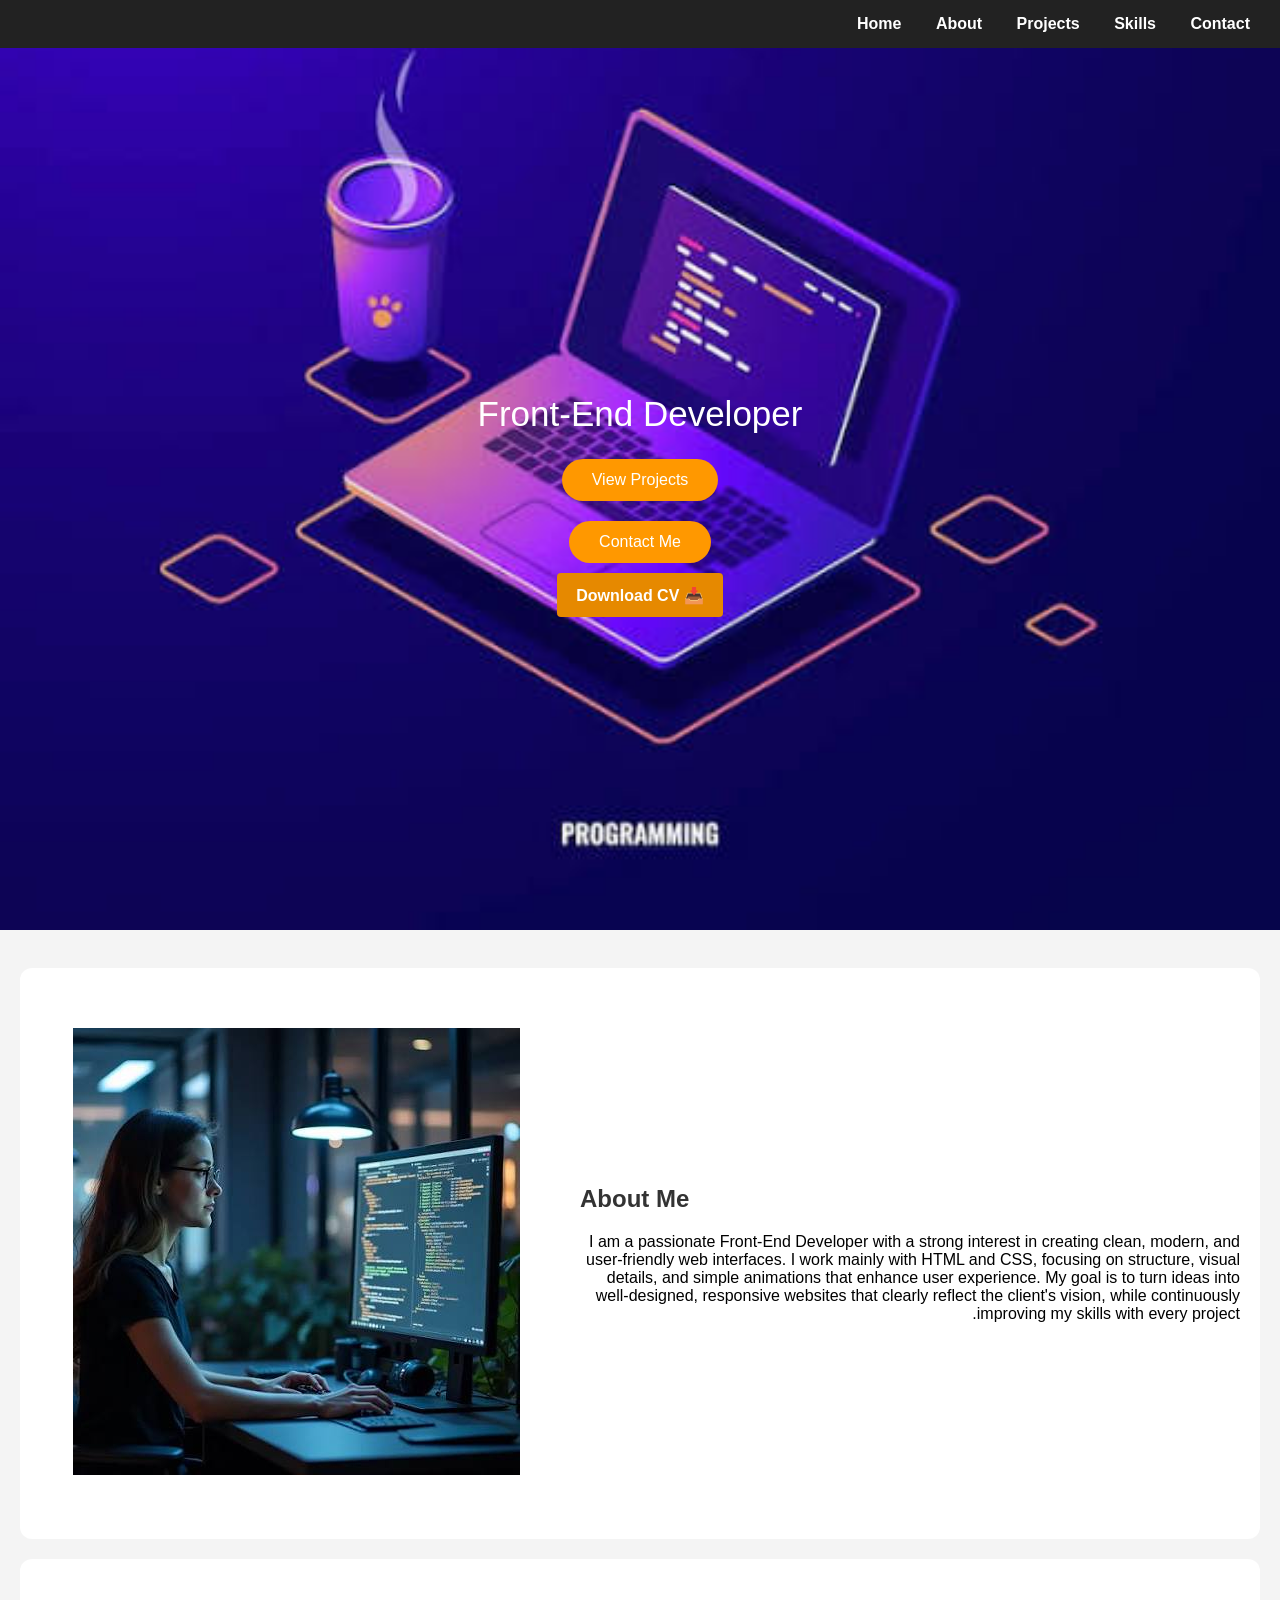
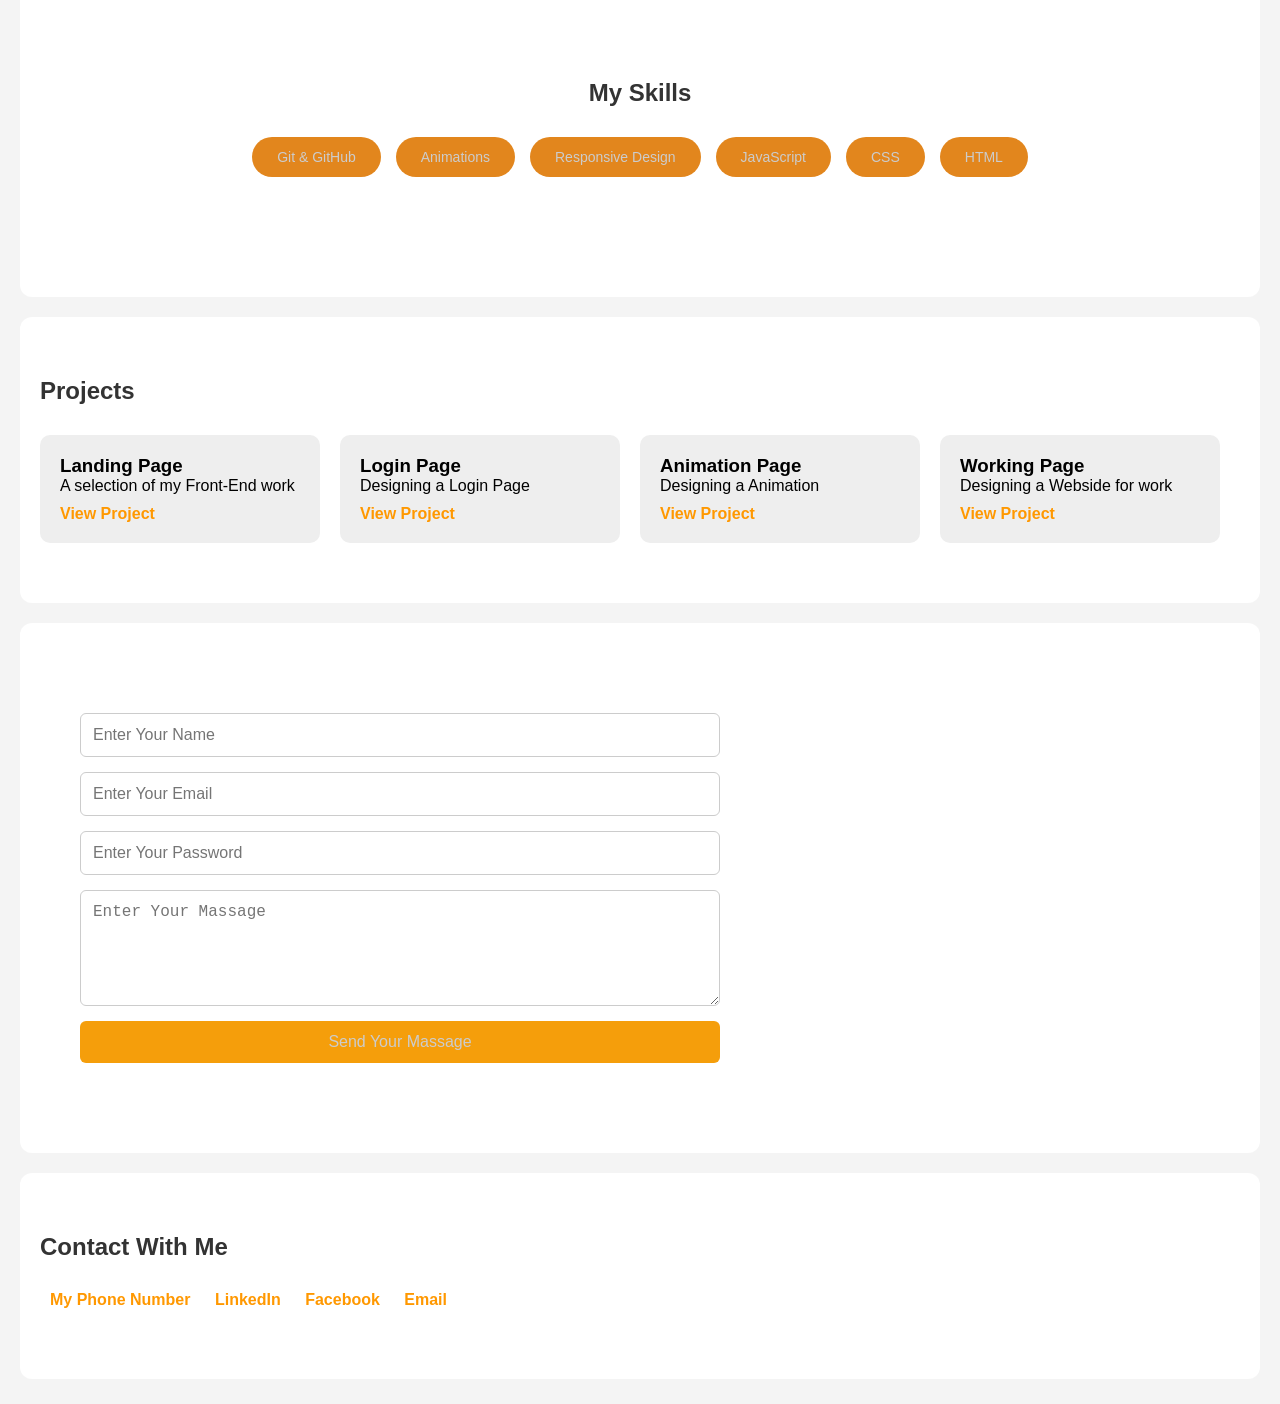
<file: index.html>
<!DOCTYPE html>
<html lang="ar">

<head>
    <meta charset="UTF-8">
    <meta name="viewport" content="width=device-width, initial-scale=1.0">
    <title>Portfolio | Aya Khaled</title>

    <style>
        * {
            box-sizing: border-box;
            margin: 0;
            padding: 0;
        }

        body {
            font-family: Arial, sans-serif;
            direction: rtl;
            background: #f4f4f4;
            scroll-behavior: smooth;
        }

        /* Navbar */
        nav {
            background: #222;
            padding: 15px;
            position: sticky;
            top: 0;
            z-index: 1000;
        }

        nav a {
            color: #fff;
            margin: 0 15px;
            text-decoration: none;
            font-weight: bold;
        }

        nav a:hover {
            color: #ff9800;
        }

        /* Header */
        header {
            height: 100vh;
            background-image: url(images\ \(14\).jpeg);
            background-position: center;
            background-repeat: no-repeat;
            background-size: cover;
            background-attachment: fixed;
            color: #fff;
            display: flex;
            flex-direction: column;
            align-items: center;
            justify-content: center;
            text-align: center;
        }

        header h1::after {
            content: "";
            font-size: 40px;
            animation-name: type;
            animation-duration: 5s;
            animation-iteration-count: infinite;
            background: linear-gradient(90deg, #ffb347, #ff7a18);

        }

        header p {
            margin: 15px 0;
            font-size: 35px;
        }

        header button {
            padding: 12px 30px;
            margin: 10px;
            border: none;
            border-radius: 25px;
            background: #ff9800;
            color: #fff;
            font-size: 16px;
            cursor: pointer;

        }

        header button:hover {
            background: #e68900;
        }











        /* تصميم زر التنزيل */
.btn-download {
  display: inline-block;
  padding: 0.8em 1.2em;
  background-color: #e68900; 
  color: #ffffff;            
  text-decoration: none;
  font-weight: bold;
  border-radius: 4px;
  transition: background-color 0.3s;
}
.btn-download:hover {
  background-color: #e65c00; 
}
        .about {
            text-align: left;

        }
        .about p{
             text-align: left;
             

        }

        .me {
            text-align: left;
        }

        .about-container {
            display: flex;
            align-items: center;
            justify-content: space-between;

        }

        .about-text {
            width: 55%;
        }

        .about-image {
            width: 40%;
        }

        .skills {
            padding: 60px 80px;
        }

        .skills h2 {
            text-align: center;
            margin-bottom: 30px;
            color: #333;
        }

        .skills-box {
            display: flex;
            justify-content: center;
            flex-wrap: wrap;
            gap: 15px;
        }

        .skill {
            padding: 12px 25px;
            border-radius: 20px;
            background-color: #e2861d;
            color: #ccc;
            font-size: 14px;
            transition: 0.3;
            animation: fadeIn 1s ease;
        }

        .skill:hover {
            transform: scale(1.1);
        }

        /* Sections */
        section {
            padding: 60px 20px;
            background: #fff;
            margin: 20px;
            border-radius: 12px;
            animation: slideUp 1.5s ease;
        }

        section h2 {
            margin-bottom: 20px;
            color: #333;
        }

        /* Projects */


        
       .projectss{
            text-align: left;
           display: flex;
            direction: ltr;
            gap: 20px;
        }
    .title-project {
         text-align: left;
          direction: ltr;
          margin-bottom: 30px;
          font-size: bold;

      }
        .project {
            background: #eee;
            padding: 20px;
            width: 280px;
            border-radius: 10px;
            transition: transform 0.3s, box-shadow 0.3s;

        }

        .project:hover {
            transform: scale(1.05);
            box-shadow: 0 5px 15px rgba(0, 0, 0, 0.2);
        }

        .project a {
            display: inline-block;
            margin-top: 10px;
            color: #ff9800;
            text-decoration: none;
            font-weight: bold;

        }

section.contactt-form{
    padding: 50px 20px;
}

        .contact-form {
             
            width: 60%;
            text-align: left;
            margin-left: 0;
            margin-right: auto;
            padding: 40px;
        }
form{
    margin-left: 0%;
    margin-right: auto;
}
        .contact-form h2 {
            margin-bottom: 30px;
        }

        .contact-form form {
            display: flex;
            flex-direction: column;
            gap: 15px;
              text-align: left;
            margin-left: 0;
            margin-right: auto;

        }

        .contact-form input,
        .contact-form textarea {
            padding: 12px;
            border: 1px solid #ccc;
            border-radius: 6px;
            font-size: 16px;
            text-align: left;
            direction: ltr;
        }

        .contact-form input:focus,
        .contact-form textarea:focus {
            outline: none;
            border-color: #f59e0b;
        }

        .contact-form button {
            background-color: #f59e0b;
            color: #ccc;
            padding: 12px;
            border: none;
            border-radius: 6px;
            cursor: pointer;
            font-size: 16px;
        }

        .contact-form button:hover {
            background-color: #d97706;
        }





        /* Contact */
        .contact a {
            display: inline-block;
            margin: 10px;
            color: #ff9800;
            font-weight: bold;
            text-decoration: none;
        }

        .contact {
            text-align: left;
        }

        @keyframes type {
            0% {
                content: "W";
            }

            10% {
                content: "We"
            }

            20% {
                content: "Wel";
            }

            30% {
                content: "Well"
            }

            40% {
                content: "Wellco";
            }

            50% {
                content: "Wellcome ";
            }

            60% {
                content: "Wellcome to"
            }

            70% {
                content: "Wellcome to Ay";
            }

            85% {
                content: "Wellcome  to Aya's";
            }

            100% {
                content: "Wellcome to Aya's Webside"
            }
        }






        /* Animations */
        @keyframes fadeIn {
            from {
                opacity: 0;
            }

            to {
                opacity: 1;
            }
        }

        @keyframes slideUp {
            from {
                opacity: 0;
                transform: translateY(40px);
            }

            to {
                opacity: 1;
                transform: translateY(0);
            }
        }

        /* Responsive */
        @media (max-width: 768px) {
            header h1 {
                font-size: 30px;
            }

            .projects {
                justify-content: center;
            }

            .project {
                width: 100%;
            }
        }
    </style>
</head>

<body>

    <!-- Navbar -->
    <nav>
        <a href="#home">Home</a>
        <a href="#about">About</a>
        <a href="#projects">Projects</a>
        <a href="#skills">Skills</a>
        <a href="#contact">Contact</a>

    </nav>

    <!-- Home -->
    <header id="home">
        <h1 class="type"></h1>
        <p>Front-End Developer</p>
        <button onclick="goTo('projects')">View Projects</button>
        <button onclick="goTo('contact')">Contact Me</button>

  <!-- بقية محتويات الهيدر -->
  <a href="CV.3.docx" download class="btn-download">
    📥 Download CV
  </a>












    </header>

    <!-- About -->
    <section id="about">
        <div class="about-container">
            <div class="about-text">
                <h2 class="me">About Me</h2>
                <p>
                    I am a passionate Front-End Developer with a strong interest in creating clean, modern, and
                    user-friendly web interfaces.
                    I work mainly with HTML and CSS, focusing on structure, visual details, and simple animations that
                    enhance user experience.
                    My goal is to turn ideas into well-designed, responsive websites that clearly reflect the client's
                    vision, while continuously improving my skills with every project.
                </p>
            </div>
            <div class="about-image">
                <img src="images (13).jpeg" alt="About me">
            </div>
        </div>
    </section>
    <section id="skills">
        <div class="skills">
            <h2>My Skills</h2>
            <div class="skills-box">
                <div class="skill">HTML</div>
                <div class="skill">CSS</div>
                <div class="skill">JavaScript</div>
                <div class="skill">Responsive Design</div>
                <div class="skill">Animations</div>
                <div class="skill">Git & GitHub</div>
            </div>
        </div>
    </section>














    <!-- Projects -->
    <section id="projects">
         <h2 class=" title-project">Projects</h2>
        <div class="projectss">
           
            <div class="project">
                <h3>Landing Page</h3>
                <p>A selection of my Front-End work</p>
                <a href="project.4/Project4.html" target="_blank">View Project</a>
            </div>

            <div class="project">
                <h3>Login Page</h3>
                <p>Designing a Login Page</p>
                <a href="login.project/Project2.html" target="_blank">View Project</a>
            </div>

            <div class="project">
                <h3>Animation Page</h3>
                <p>Designing a Animation</p>
                <a href="project.sun/Project1.html" target="_blank">View Project</a>
            </div>
            <div class="project">
                <h3>Working Page</h3>
                <p>Designing a Webside for work</p>
                <a href="project.3/Project3.html" target="_blank">View Project</a>
            </div>
        </div>
    </section>
    <section class="contactt-form">
        <div class="contact-form">
        <form>
            <input type="text" placeholder="Enter Your Name" required>
            <input type="email" placeholder="Enter Your Email" required>
            <input type="password" placeholder="Enter Your Password" required>
            <textarea placeholder="Enter Your Massage" rows="5" required></textarea>
            <button type="submit">Send Your Massage</button>
        </form>
</div>
    </section>

    <!-- Contact -->
    <section id="contact">
        <div class="contact">
            <h2>Contact With Me</h2>
            <div class="contact">
                <a href="aya674804@gmail.com" target="_blank">Email</a>
                <a href="https://www.facebook.com/share/1DjUFVnJKY/" target="_blank">Facebook</a>
                <a href="https://www.linkedin.com/in/aya-undefined-b9384a377" target="_blank">LinkedIn</a>
                <a href="01007208781" target="_blank">My Phone Number</a>

            </div>
        </div>
    </section>

    <script>
        function goTo(id) {
            document.getElementById(id).scrollIntoView();
        }




    </script>

</body>

</html>
</file>
